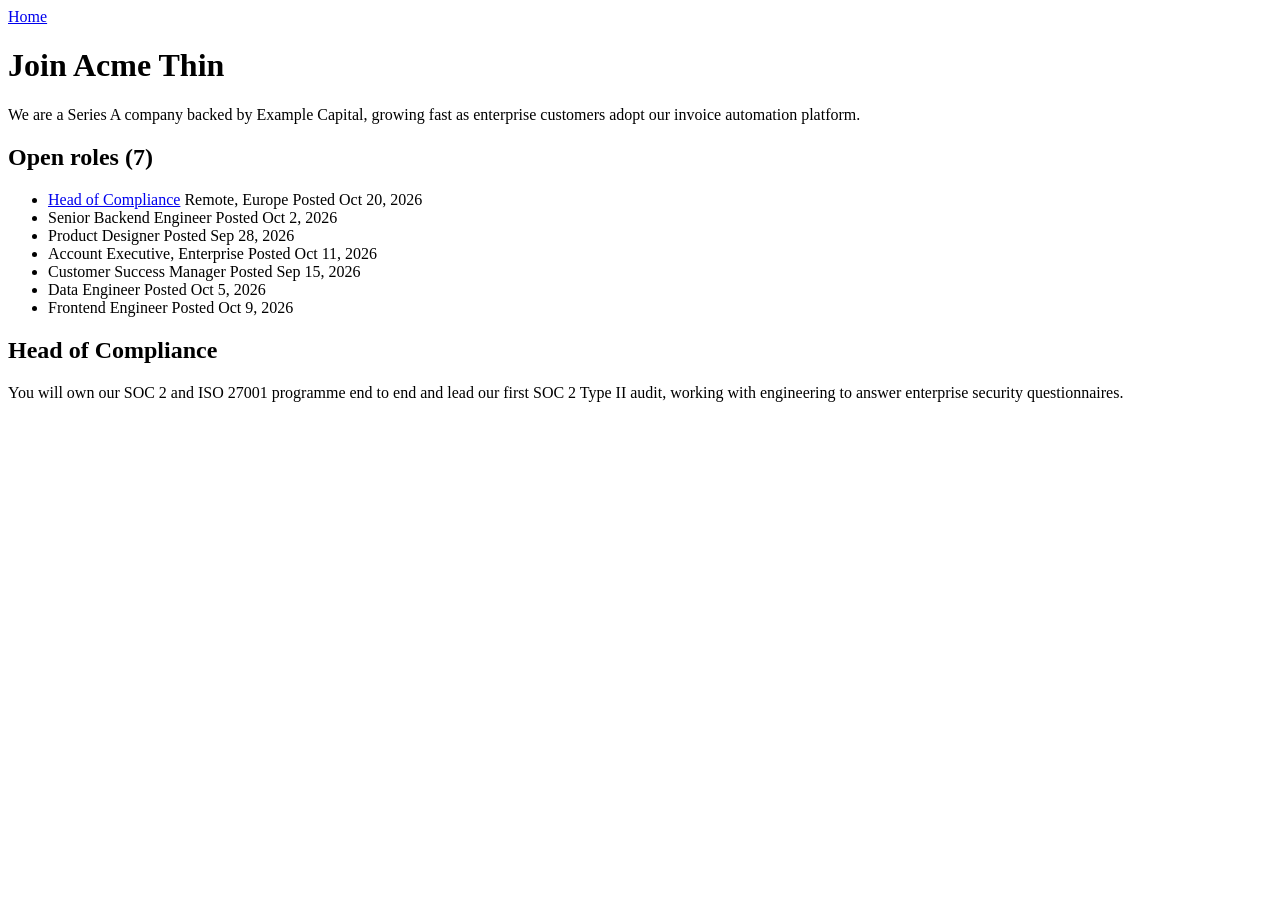
<file: tests/fixtures/html/careers_compliance.html>
<!doctype html><html><head><title>Careers at Acme Thin</title></head><body>
<header><nav><a href="/">Home</a></nav></header>
<main>
<h1>Join Acme Thin</h1>
<p>We are a Series A company backed by Example Capital, growing fast as enterprise customers adopt our invoice automation platform.</p>
<h2>Open roles (7)</h2>
<ul>
<li><a href="/careers/head-of-compliance">Head of Compliance</a> <span>Remote, Europe</span> <time datetime="2026-10-20">Posted Oct 20, 2026</time></li>
<li>Senior Backend Engineer <time datetime="2026-10-02">Posted Oct 2, 2026</time></li>
<li>Product Designer <time datetime="2026-09-28">Posted Sep 28, 2026</time></li>
<li>Account Executive, Enterprise <time datetime="2026-10-11">Posted Oct 11, 2026</time></li>
<li>Customer Success Manager <time datetime="2026-09-15">Posted Sep 15, 2026</time></li>
<li>Data Engineer <time datetime="2026-10-05">Posted Oct 5, 2026</time></li>
<li>Frontend Engineer <time datetime="2026-10-09">Posted Oct 9, 2026</time></li>
</ul>
<h2>Head of Compliance</h2>
<p>You will own our SOC 2 and ISO 27001 programme end to end and lead our first SOC 2 Type II audit, working with engineering to answer enterprise security questionnaires.</p>
</main></body></html>
</file>
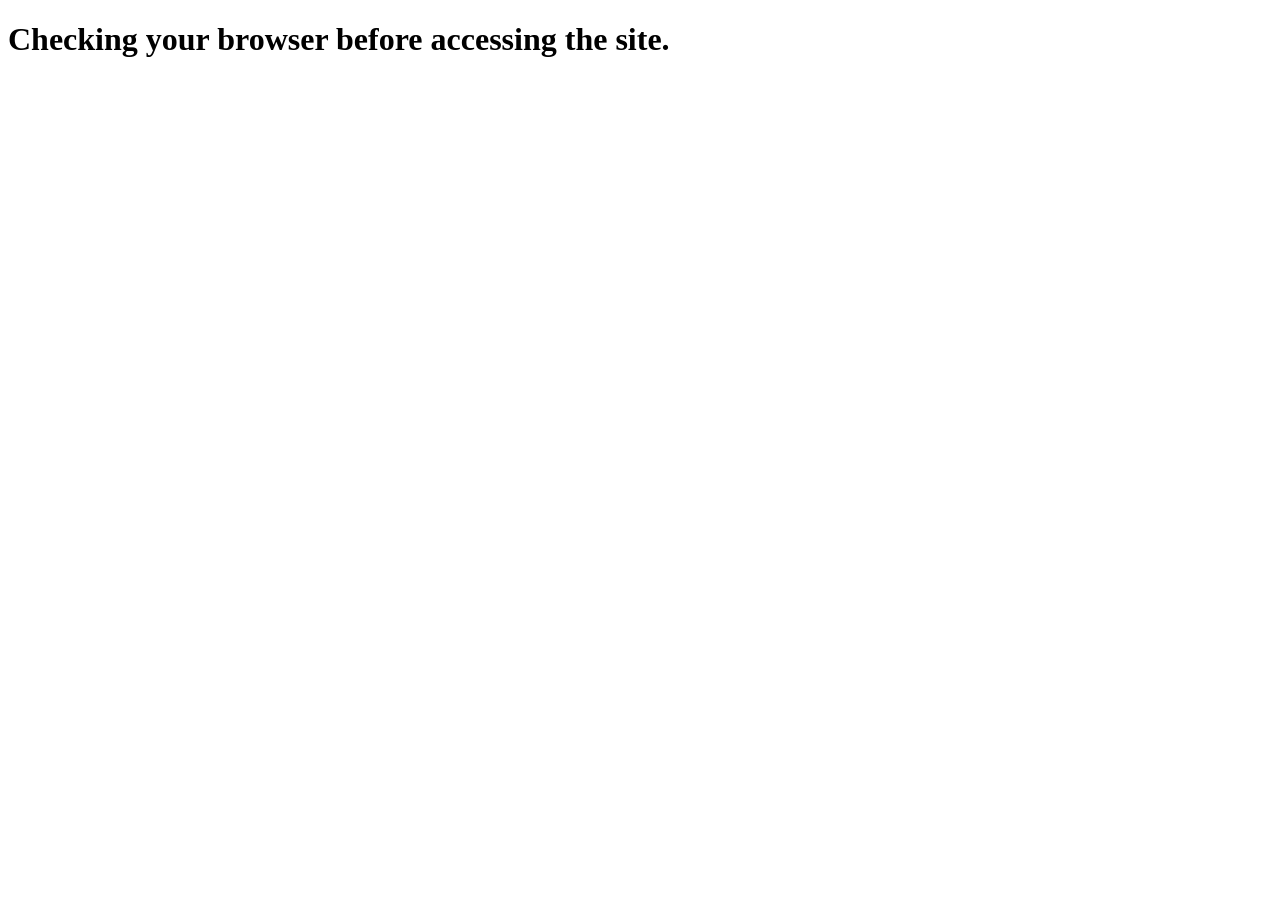
<file: tests/fixtures/html/cloudflare_challenge.html>
<!doctype html><html><head><title>Just a moment...</title></head><body>
<div id="cf-browser-verification"><h1>Checking your browser before accessing the site.</h1>
<div class="cf-turnstile" data-sitekey="x"></div></div><script>1</script></body></html>
</file>
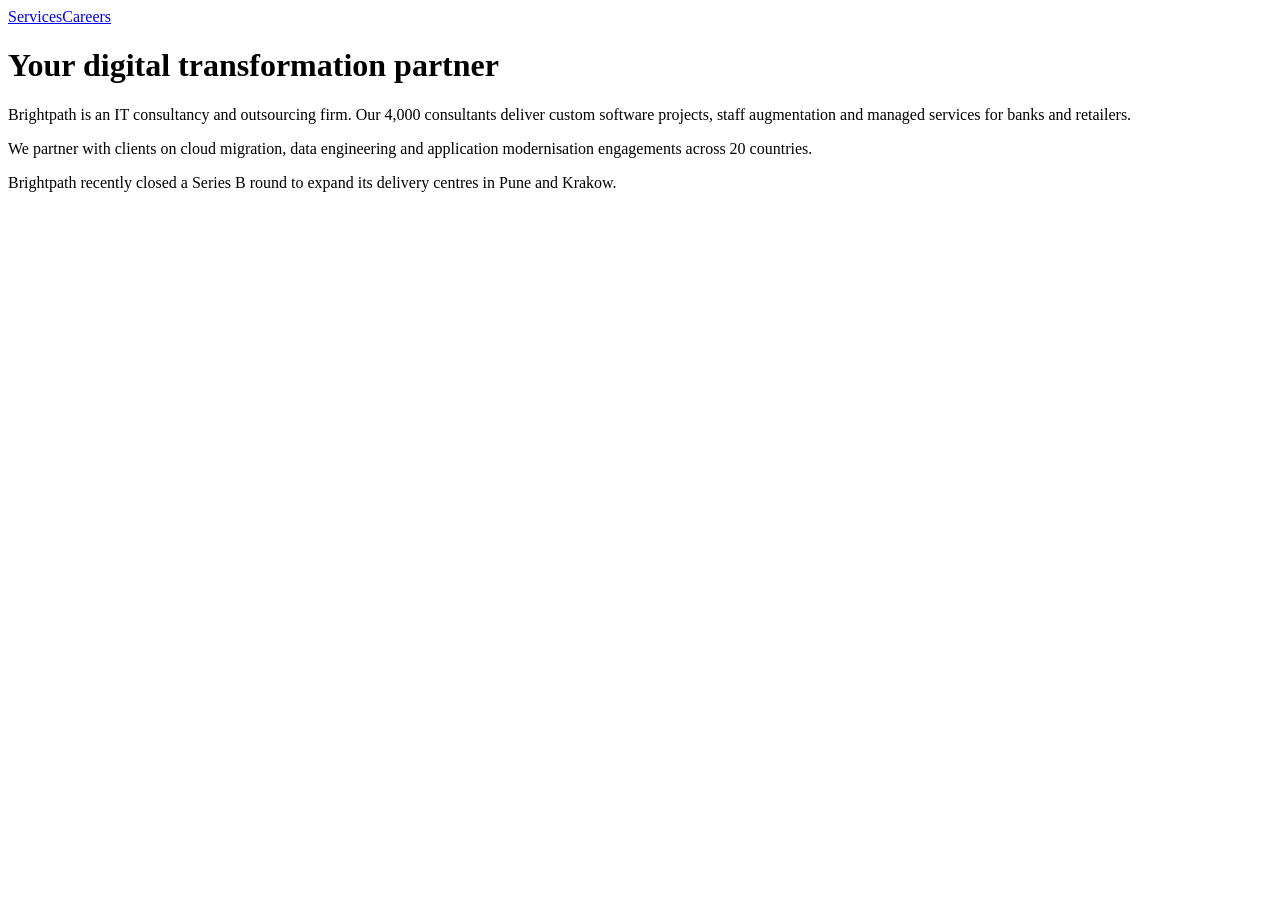
<file: tests/fixtures/html/consultancy_home.html>
<!doctype html><html><head><title>Brightpath Consulting | Digital transformation partner</title></head><body>
<header><nav><a href="/services">Services</a><a href="/careers">Careers</a></nav></header><main>
<h1>Your digital transformation partner</h1>
<p>Brightpath is an IT consultancy and outsourcing firm. Our 4,000 consultants deliver custom software projects, staff augmentation and managed services for banks and retailers.</p>
<p>We partner with clients on cloud migration, data engineering and application modernisation engagements across 20 countries.</p>
<p>Brightpath recently closed a Series B round to expand its delivery centres in Pune and Krakow.</p>
</main></body></html>
</file>
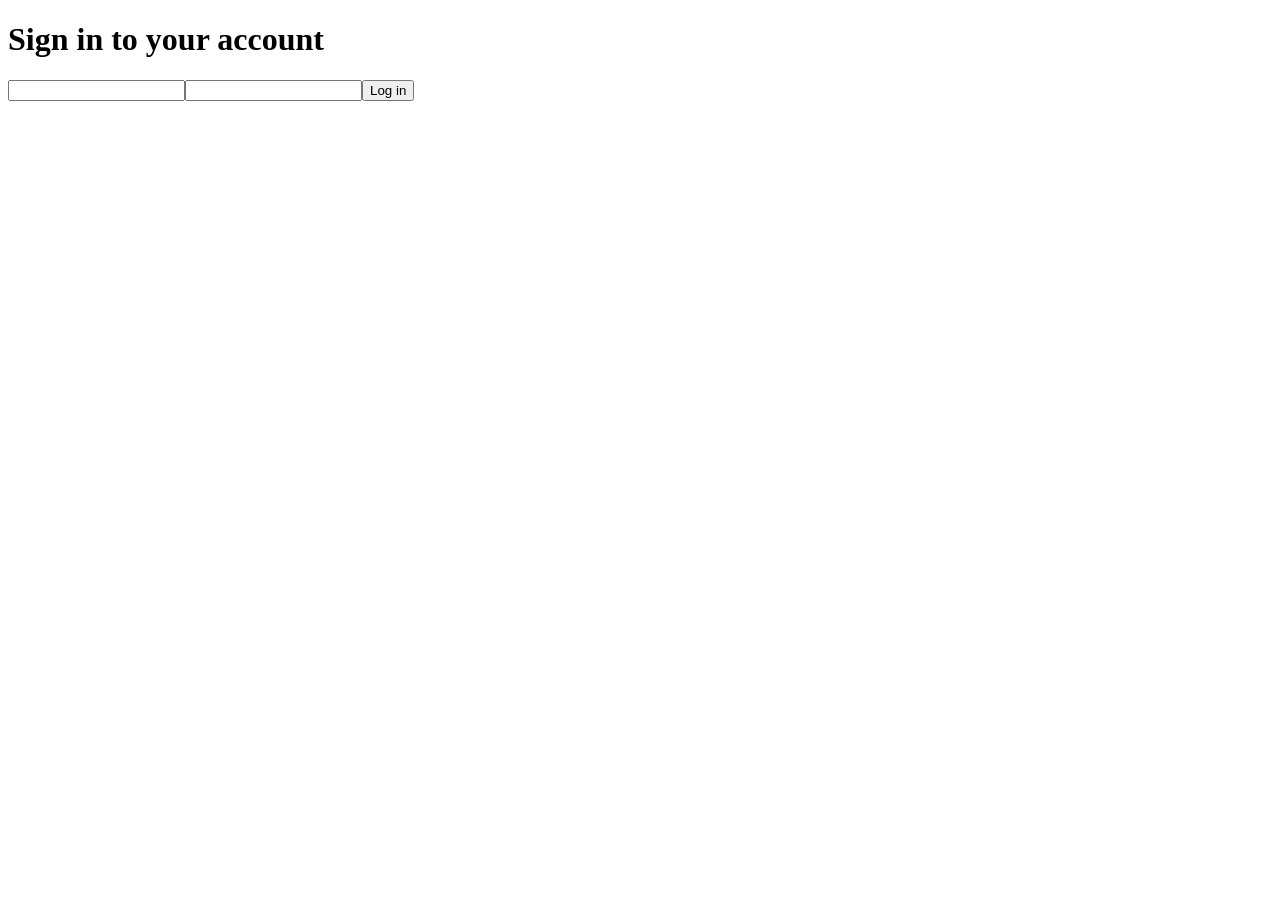
<file: tests/fixtures/html/login_wall.html>
<!doctype html><html><head><title>Sign in</title></head><body><h1>Sign in to your account</h1>
<form><input type="email" name="email"><input type="password" name="password"><button>Log in</button></form></body></html>
</file>
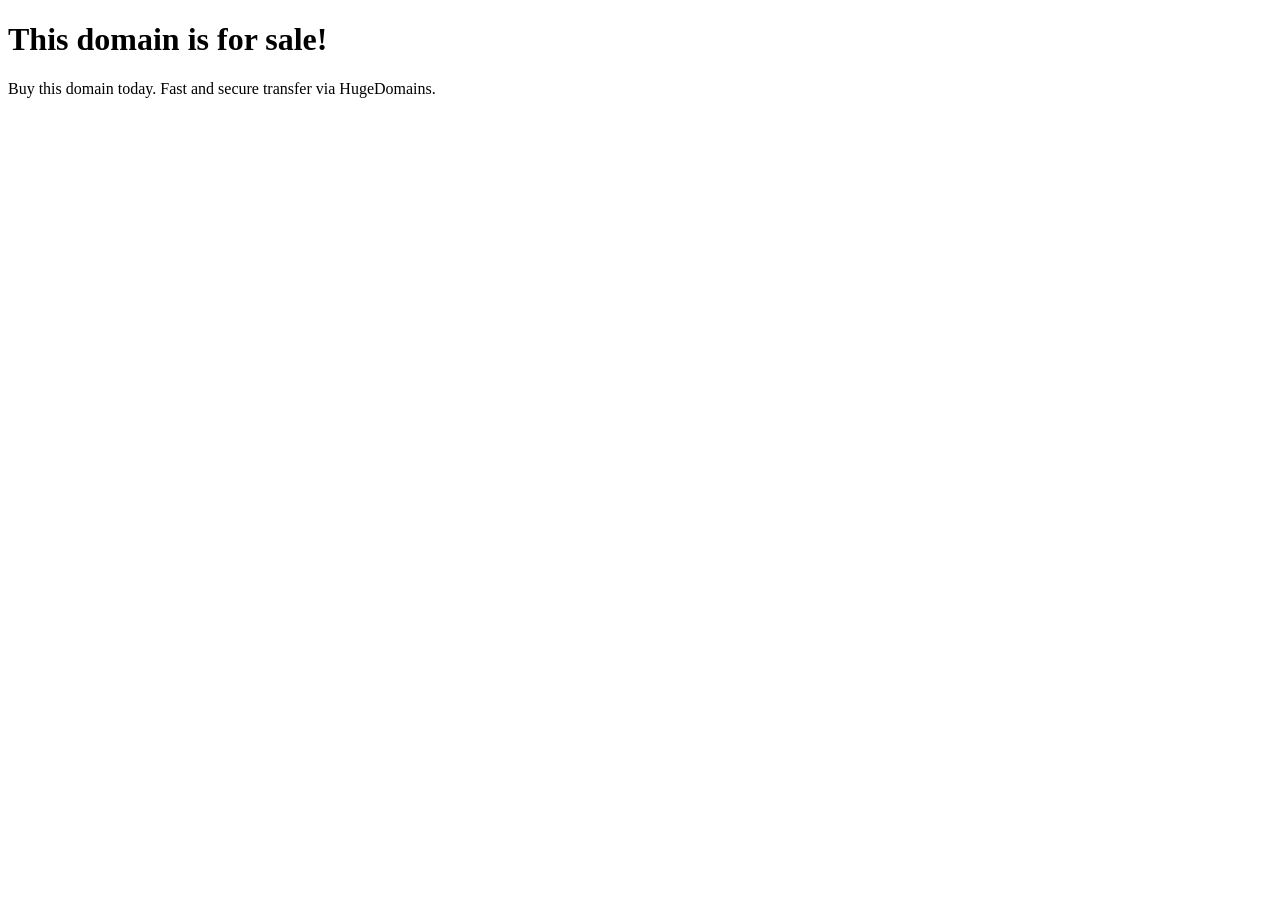
<file: tests/fixtures/html/parked.html>
<!doctype html><html><head><title>example-parked.com is for sale</title></head><body>
<h1>This domain is for sale!</h1><p>Buy this domain today. Fast and secure transfer via HugeDomains.</p></body></html>
</file>
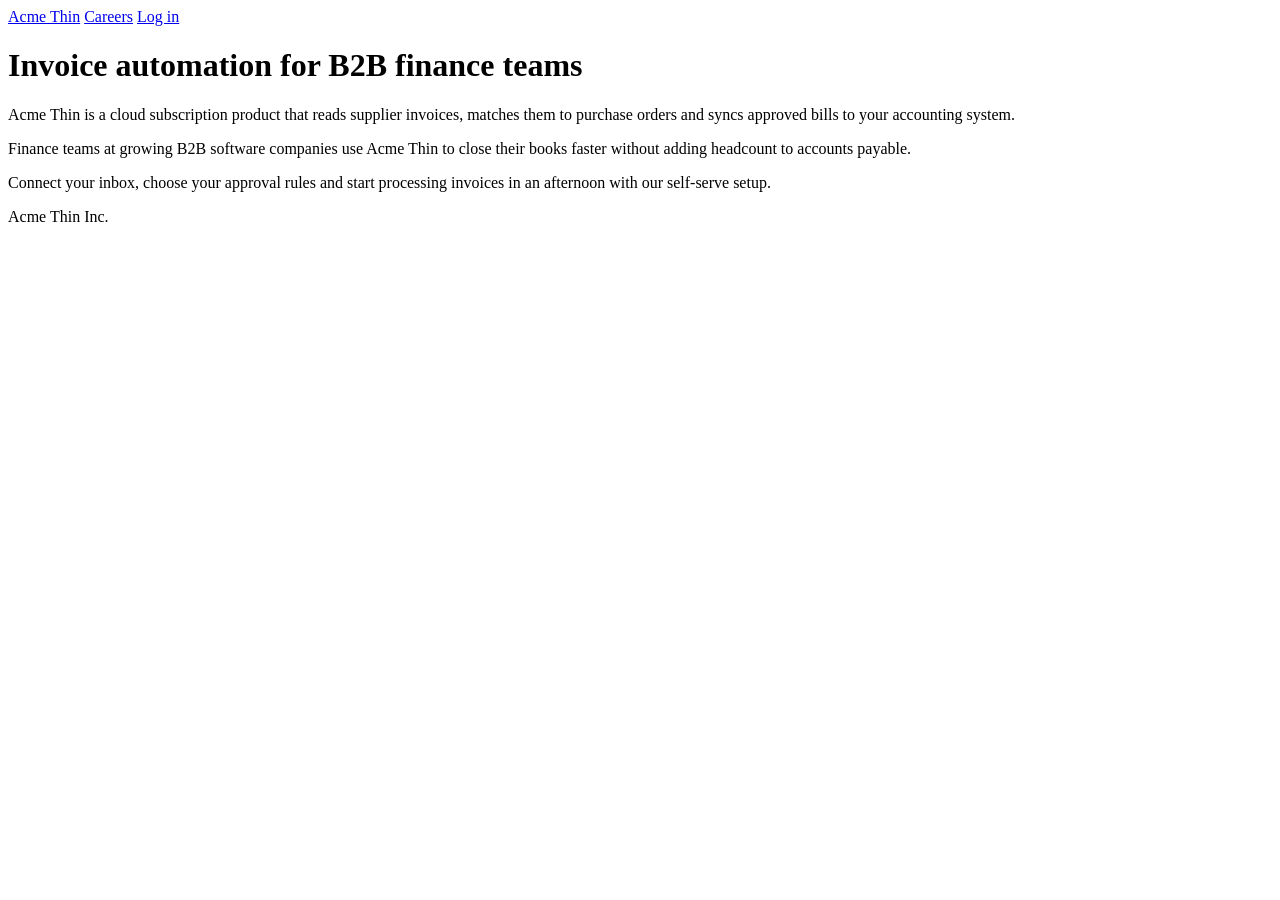
<file: tests/fixtures/html/thin_homepage.html>
<!doctype html><html><head><title>Acme Thin | Invoice automation</title></head><body>
<header><nav><a href="/">Acme Thin</a> <a href="/careers">Careers</a> <a href="/login">Log in</a></nav></header>
<main>
<h1>Invoice automation for B2B finance teams</h1>
<p>Acme Thin is a cloud subscription product that reads supplier invoices, matches them to purchase orders and syncs approved bills to your accounting system.</p>
<p>Finance teams at growing B2B software companies use Acme Thin to close their books faster without adding headcount to accounts payable.</p>
<p>Connect your inbox, choose your approval rules and start processing invoices in an afternoon with our self-serve setup.</p>
</main>
<footer><p>Acme Thin Inc.</p></footer></body></html>
</file>
